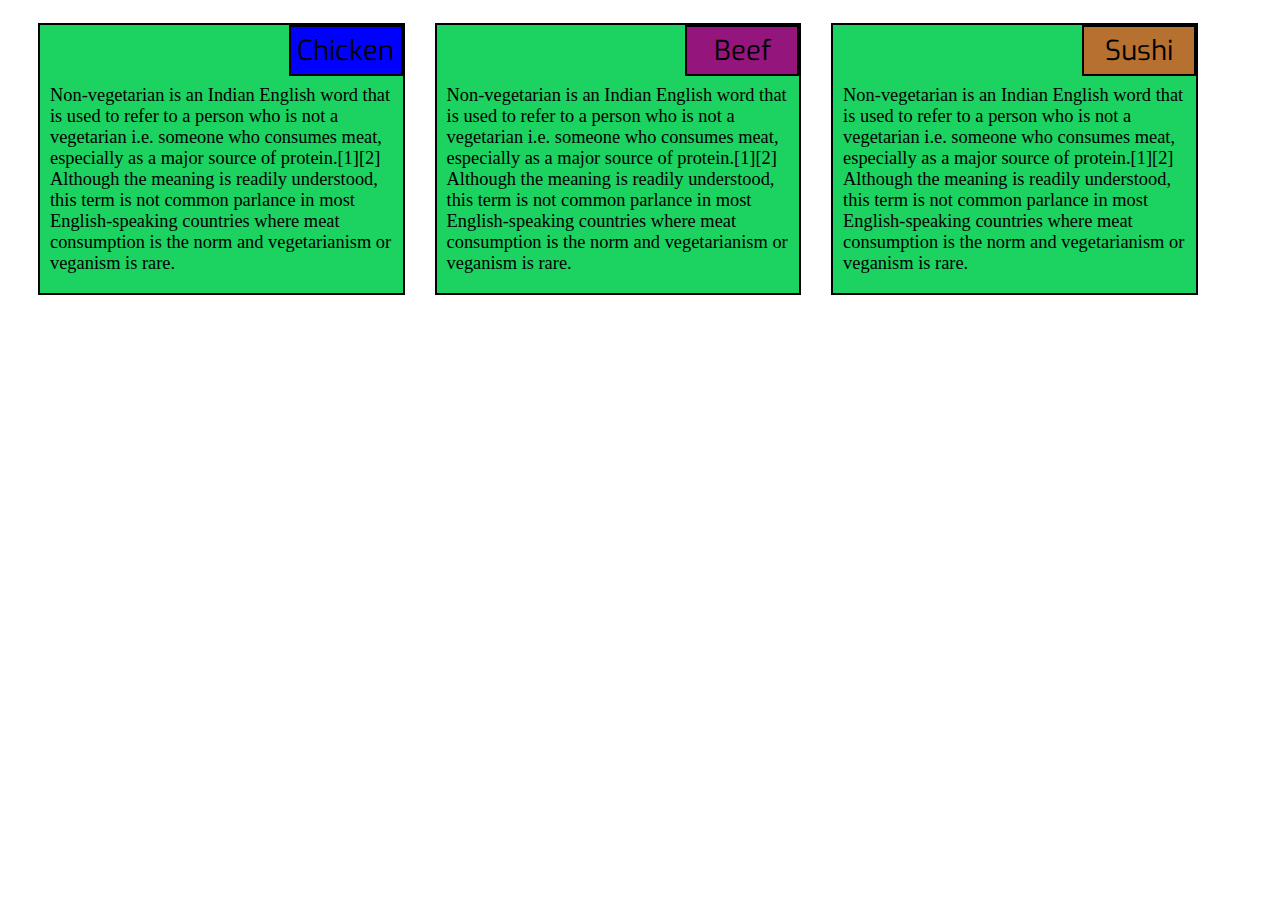
<file: module2-solution/index.html>
<!DOCTYPE html>
<html>
<head>
	<meta charset="utf-8">
	<meta name="viewport" content="width=device-width, initial-scale=1">
	<link rel="stylesheet" type="text/css" href="css/styles.css">
    <link href="https://fonts.googleapis.com/css?family=Exo" rel="stylesheet">
	<title>Module2 Solution</title>
</head>
<body>

    <div>
    	<div id="horizontal">
	        <div class="div_main" id="div1">
		        <header>
			        <span class="span1">Chicken</span>
		        </header>	
		        <br>
		        <br>
		        <p>Non-vegetarian is an Indian English word that is used to refer to a person who is not a vegetarian i.e. someone who consumes meat, especially as a major source of protein.[1][2] Although the meaning is readily understood, this term is not common parlance in most English-speaking countries where meat consumption is the norm and vegetarianism or veganism is rare.</p>
	        </div>
	        <div class="div_main" id="div2">
		        <header>
			        <span class="span2">Beef</span>
		        </header>	
		        <br>
		        <br>
		        <p>Non-vegetarian is an Indian English word that is used to refer to a person who is not a vegetarian i.e. someone who consumes meat, especially as a major source of protein.[1][2] Although the meaning is readily understood, this term is not common parlance in most English-speaking countries where meat consumption is the norm and vegetarianism or veganism is rare.</p>
	        </div>
	        <div class="div_main" id="div3">
		        <header>
			        <span class="span3">Sushi</span>
		        </header>	
		        <br>
		        <br>
		        <p>Non-vegetarian is an Indian English word that is used to refer to a person who is not a vegetarian i.e. someone who consumes meat, especially as a major source of protein.[1][2] Although the meaning is readily understood, this term is not common parlance in most English-speaking countries where meat consumption is the norm and vegetarianism or veganism is rare.</p>
	        </div>
	    </div>
    </div>

</body>
</html>
</file>
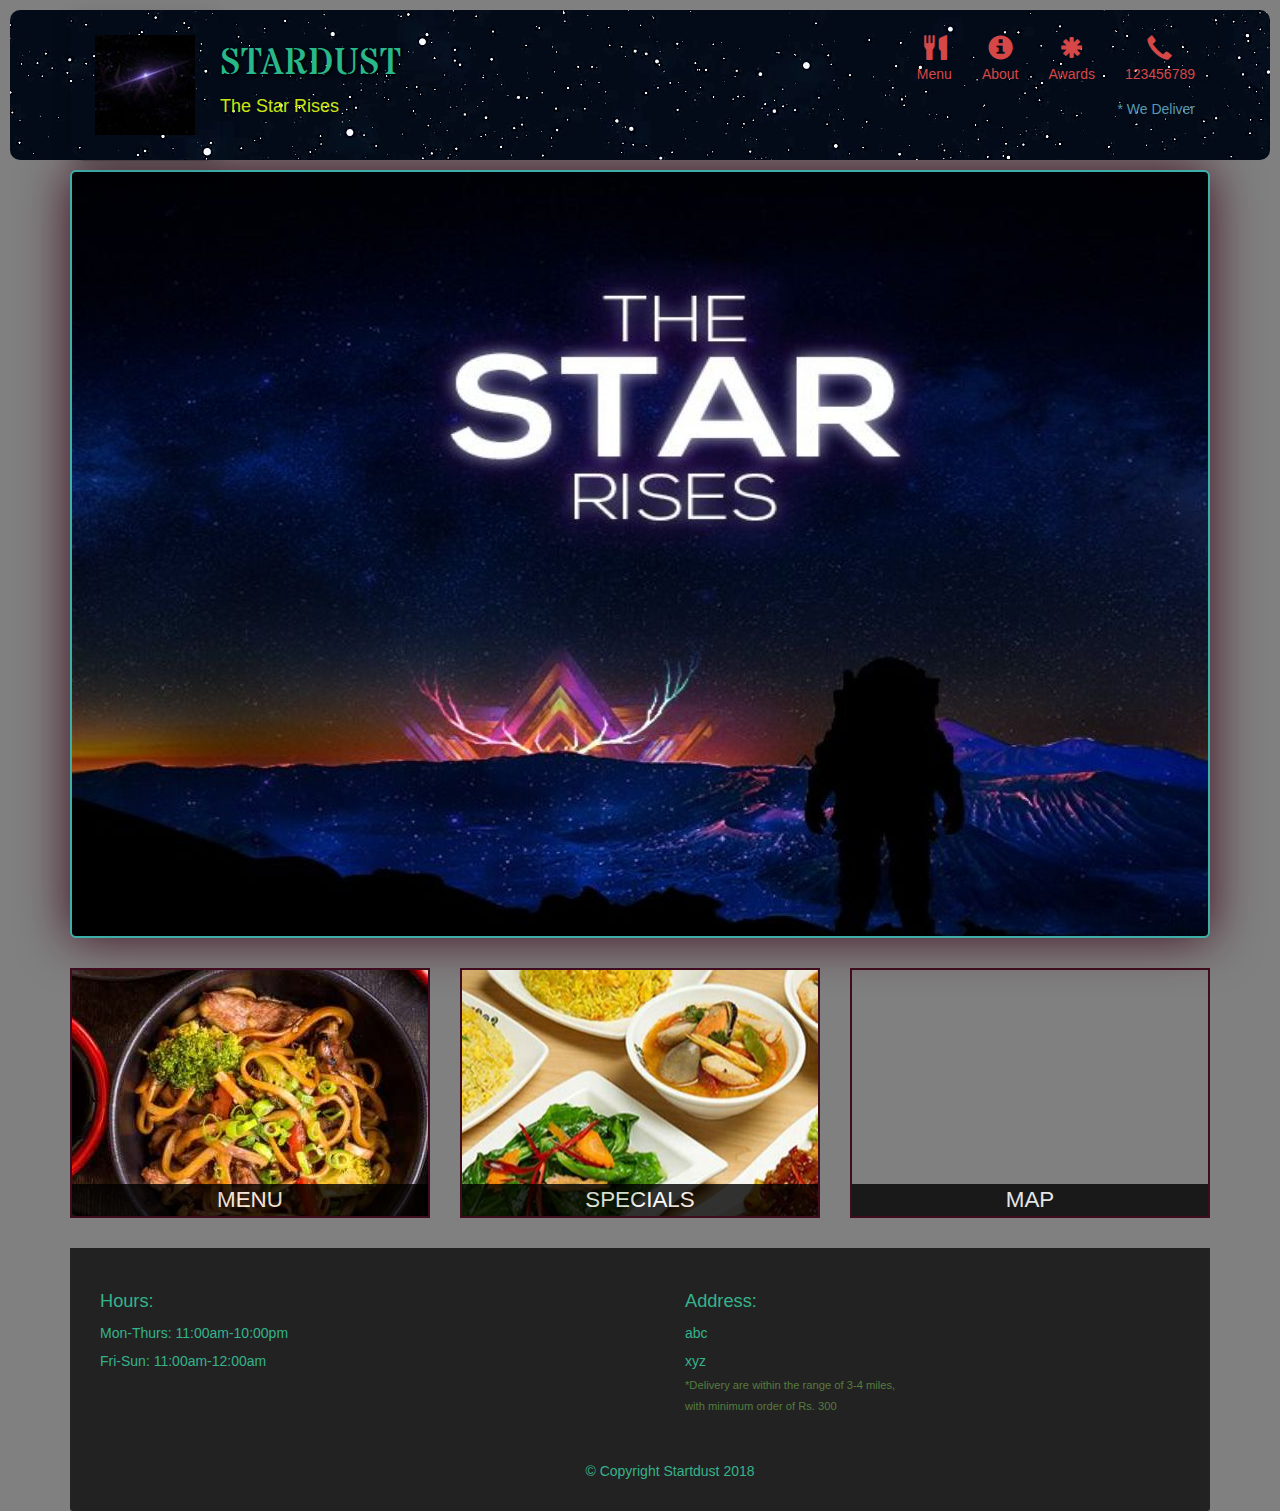
<file: Stardust/index.html>
<!DOCTYPE html>
<html>
<head>
	<link href="https://fonts.googleapis.com/css?family=Stardos+Stencil" rel="stylesheet">
	<title>Bootstrap</title>
	<meta charset="utf-8">
	<meta http-equiv="X-UA-Compatible" content="IE=edge">
	<meta name="viewport" content="width=device-width, initial-scale=1">
	<link rel="stylesheet" type="text/css" href="css/bootstrap.min.css">
	<link rel="stylesheet" type="text/css" href="css/styles.css">
</head>
<body>
	<header>
		<nav id="header-nav" class="navbar navbar-default">
			<div class="container">
				<div class="navbar-header">					
          			<a href="index.html" class="pull-left visible-md visible-lg">	
          			    <div id="logo-img" alt="Logo Image">			  
					        <img src="images/logo.jpeg" id="img">
					    </div>
				    </a>   
				    <div class="navbar-brand">
				 	    <a href="index.html">
				 	        <h1>Stardust</h1>
				 	    </a>
				 	    <p>
				 	    	<span>The Star Rises</span>
				 	    </p>
				    </div>  
				    <button type="button" class="navbar-toggle collapsed" data-toggle="collapse" data-target="#collapsable-nav" aria-expanded="false">
				    	<span class="sr-only">Toggle navigation</span>
				    	<span class="icon-bar"></span>
				    	<span class="icon-bar"></span>
				    	<span class="icon-bar"></span>			    	
				    </button>  
				</div>

				<div id="collapsable-nav" class="collapse navbar-collapse">
					<ul id="nav-list" class="nav navbar-nav navbar-right">
						<li>
							<a href="menu-categories.html">
								<span class="glyphicon glyphicon-cutlery"></span><br class="hidden-xs">Menu
							</a>
						</li>						
						<li>
							<a href="#">
								<span class="glyphicon glyphicon-info-sign"></span><br class="hidden-xs">About
							</a>
						</li>
						<li>
							<a href="#">
								<span class="glyphicon glyphicon-asterisk"></span><br class="hidden-xs">Awards
							</a>
						</li>
						<li id="phone" class="hidden-xs">
							<a href="tel:123456789">
								<span class="glyphicon glyphicon-earphone"></span><br class="hidden-xs">123456789
							</a>
							<div>* We Deliver</div>
						</li>
					</ul>
				</div>
			</div>
		</nav>
	</header>

	<div id="call-btn" class="visible-xs">
		<a href="tel:123456789" class="btn">
			<span class="glyphicon glyphicon-earphone"></span>
			123456789
		</a>
	</div>
	<div id="xs-deliver" class="text-center visible-xs">* We deliver</div> 

	<div id="main-content" class="container">
		<div class="jumbotron">
			<img src="images/star-rises-760.jpg" alt="Restraunt pic" class="img-responsive visible-xs">
		</div>

		<div class="row" id="home-tiles">
			<div class="col-md-4 col-sm-6 col-xs-12">
				<a href="menu-categories.html">
					<div id="menu-tile">
						<span>menu</span>
					</div>
				</a>
			</div>
			<div class="col-md-4 col-sm-6 col-xs-12">
				<a href="single-category.html">
					<div id="special-tile">
						<span>specials</span>
					</div>
				</a>
			</div>
			<div class="col-md-4 col-sm-12 col-xs-12"> 
				<a href="https://goo.gl/maps/c5UEhEjrEWy" target="_blank">
					<div id="map-tile">
						<iframe src="https://www.google.com/maps/embed?pb=!1m18!1m12!1m3!1d3557.200567682028!2d75.8218961499464!3d26.92885536579626!2m3!1f0!2f0!3f0!3m2!1i1024!2i768!4f13.1!3m3!1m2!1s0x396db4324eeda797%3A0x2260d13cd55e605c!2sGovind+Devji+Temple!5e0!3m2!1sen!2sin!4v1529699897722" width="100%" height="250" frameborder="0" style="border:0" allowfullscreen></iframe>
						<span>map</span>
					</div>
				</a>
		</div>
	</div>

	<footer class="panel-footer">
		<div class="container">
			<div class="row">
				<section id="hours" class="col-sm-6">
					<span>Hours:</span><br>
					Mon-Thurs: 11:00am-10:00pm<br>
					Fri-Sun: 11:00am-12:00am<br>
					<hr class="visible-xs">
				</section>
				<section id="address" class="col-sm-6">
					<span>Address:</span><br>
					abc<br>
					xyz<br>
					<p>*Delivery are within the range of 3-4 miles, <br>with minimum order of Rs. 300</p>
					<hr class="visible-xs">
				</section>
			</div>
			<div class="text-center">&copy; Copyright Startdust 2018</div>
		</div>
	</footer>

	<script type="text/javascript",src="js/jquery-3.3.1.min.js"></script>
	<script type="text/javascript",src="js/bootstarp.min.js"></script>
	<script type="text/javascript",src=js/script.js></script>

</body>
</html>
</file>
<file: module2-solution/css/styles.css>
.div_main{
	background: #1CD361;
	position: relative;	
	border: 2px solid;
	float: left;
	box-sizing: border-box;	
	font-size: 115%;

}

span{
	float: right;
	border: 2px solid;
	padding: 5px;
	width: 100px;
	text-align: center;
	font-size: 150%;
	font-family: 'Exo', sans-serif;

}

#div1{

}

.span1{
	background: blue;
}

.span2{
	background: #94167C;
}

.span3{
	background: #B67130;
}


#horizontal{
	align-content: center;
}

p{
	padding-left: 10px;
	padding-right: 10px;
}


@media (min-width: 992px){
	.div_main{
		width: 29%;
		margin: 15px;
	}

	#div1{
		margin-left: 30px;
	}

	#div3{
		margin-right: 30px;
	}

	

}

@media (min-width:768px) and (max-width: 991px){

	.div_main{
		width: 43.7%;
		margin: 10px;
	    
	}

	#div1, #div3{
		margin-left: 40px;
	}

	#div3{
		width: 90%;
	}

} 

@media (max-width: 767px){

	.div_main{
		width: 90%;
		margin: 10px;
		margin-left: 35px;
	}

}
</file>
<file: Stardust/css/styles.css>
body{

	background-color: gray;
}

#header-nav{
	background: url("../images/starbg.png");
	border-radius: 10px;
	border: 0;
	margin: 10px;
	box-shadow: all;

}

#logo-img{
	width: 150px;
	height: 150px;

}

#img{
	padding: 25px;
	border-radius: 15px;
	box-shadow: 0 1px 1px 0 rgba(0, 0, 0, 0.2), 0 6px 20px 0 rgba(0, 0, 0, 0.19);
	border: 0;
}

.navbar-brand h1{
	font-family: 'Stardos Stencil', cursive;
	color: #29B88A;
	size: 1.5em;
	text-transform: uppercase;
	text-shadow: 2px 2px 4px #000000;	
}

.navbar-brand a:hover,.navbar-brand a:focus{
	text-decoration: none;
}

.navbar-brand p span{
	vertical-align: middle;
	color: #CCE512;
}
#nav-list{
	margin-top: 10px;
}

#nav-list a{
	color: #D64747;
	text-align: center;
}

#nav-list a:hover{
	color: #74D398;
}

#nav-list div{
	color: #5999B0;
	text-align: right;
	padding-right: 15px;	
}

#nav-list a span{
	font-size: 1.8em;
}

.navbar-header button.navbar-toggle, .navbar-header .icon-bar{
	border: 1px solid #61122f;
}

.navbar-header button.navbar-toggle{
	clear: both;
	margin-top: -30px;
}

.panel-footer{
	margin-top: 30px;
	padding-top: 35px;
	padding-bottom: 30px;
	background-color: #222;
	border-top: 0;
	color: #35B38B;
}

.panel-footer div.row{
	margin-bottom: 35px;
}
#hours, #address{
	line-height: 2;
}

#hours > span, #address > span{
	font-size: 1.3em;
}

#address p{
	color: #557c3e;
	font-size: .8em;
	line-height: 1.8;
}



#menu-tile, #special-tile, #map-tile{
	height: 250px;
	width: 100%
	margin-bottom:15px;
	position: relative;
	border: 2px solid #3F0C1F;
	overflow: hidden;
}

#menu-tile:hover, #special-tile:hover, #map-tile:hover{
	box-shadow: 0 1px 5px 1px #cccccc;
}

#menu-tile{
	background: url("../images/menu.jpg");
	background-position: center; 
}

#special-tile{
	background: url("../images/special-menu.jpg");
	background-position: center; 
}

#menu-tile span, #special-tile span, #map-tile span{

	position: absolute;
	bottom: 0;
	right: 0;
	width: 100%;
	text-align: center;
	font-size: 1.6em;
	text-transform: uppercase;
	background-color: #000;
	color: #fff;
	opacity: .8;
}

@media (min-width: 1200px){

	.container .jumbotron{
		background: url("../images/star-rises-1200.jpg") no-repeat;
		height: 768px;
		box-shadow: 0 0 50px #3F0C1F;
		border: 2px solid #3DAFA9;
	}

}

@media (min-width: 991px) and (max-width: 1199px){
	.container .jumbotron{
		background: url("../images/star-rises-998.jpg") no-repeat;
		height: 768px;
		background-position: center;
		box-shadow: 0 0 50px #3F0C1F;
		border: 2px solid #3DAFA9;
	}    
}

@media (min-width: 776px) and (max-width: 990px){
	.container .jumbotron{
		background: url("../images/star-rises-760.jpg") no-repeat;
		height: 720px;
		box-shadow: 0 0 50px #3F0C1F;
		border: 2px solid #3DAFA9;
	}    

	.row section p{
    	overflow: visible;
    }

}

@media (max-width: 775px){
	.navbar-brand{
		padding-top: 10px;
		height: 80px;
	}

	.navbar-brand h1{
		padding-top: 10px;
		font-size: 5vw;
	}

	.navbar-brand p{
		text-transform: uppercase;
		font-size: .6em;
		margin-top: 12px;
	}

	#collapsable-nav a{
		font-size: 1.2em;
	}

	#collapsable-nav a span{
		font-size: 1em;
		margin-right: 5px;
	}

	#call-btn > a{
		font-size: 1.5em;
		display: block;
		margin: 0 20px;
		padding: 10px;
		border: 2px solid #fff;
		background-color: #f6b319;
		color: #951c49;
	}

	#xs-deliver{
		margin-top: 5px;
		font-size: .7em;
		letter-spacing: .1em;
		text-transform: uppercase;
	}

	.container .jumbotron{
		margin-top: 30px;
		padding: 0;
		box-shadow: 0 0 50px #3F0C1F;
		border: 2px solid #3F0C1F;
	}

	.panel-footer section{
		margin-bottom: 30px;
		text-align: center;
	}
    


	.panel-footer section hr{
		width: 50%;
	}

}
</file>
